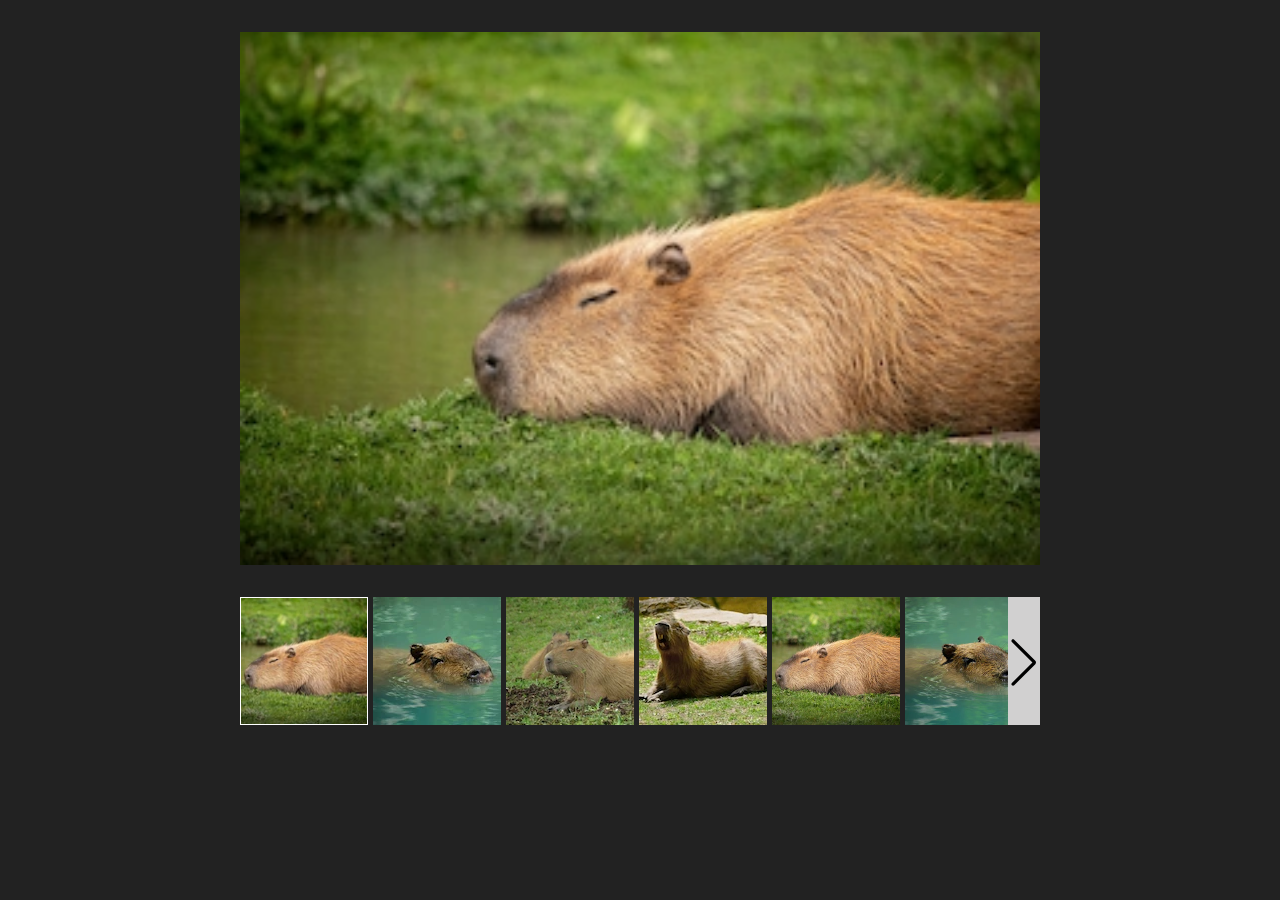
<file: experiment.html>
<!doctype html>
<html lang="en">
  <head>
    <meta charset="UTF-8" />
    <meta name="viewport" content="width=device-width, initial-scale=1.0" />
    <title>Swiper Slider</title>
    <link rel="stylesheet" href="swiper/swiper-bundle.min.css" />
    <script defer src="swiper/swiper-bundle.min.js"></script>
    <link rel="stylesheet" href="styles.css" />
    <script defer src="main.js"></script>
  </head>
  <body>
    <main>
      <div class="capybara-slider">
        <div class="capybara-slider__main swiper">
          <div class="swiper-wrapper">
            <div class="swiper-slide">
              <img
                src="images/capybara1-300w.webp"
                alt=""
                class="capybara-slider__image"
              />
            </div>
            <div class="swiper-slide">
              <img
                src="images/capybara2-300w.webp"
                alt=""
                loading="lazy"
                class="capybara-slider__image"
              />
              />
              <div
                class="swiper-lazy-preloader swiper-lazy-preloader-white"
              ></div>
            </div>
            <div class="swiper-slide">
              <img
                src="images/capybara3-300w.webp"
                alt=""
                loading="lazy"
                class="capybara-slider__image"
              />
              <div
                class="swiper-lazy-preloader swiper-lazy-preloader-white"
              ></div>
            </div>
            <div class="swiper-slide">
              <img
                src="images/capybara4-300w.webp"
                alt=""
                loading="lazy"
                class="capybara-slider__image"
              />
              <div
                class="swiper-lazy-preloader swiper-lazy-preloader-white"
              ></div>
            </div>
            <div class="swiper-slide">
              <img
                src="images/capybara1-1600w.webp"
                alt=""
                loading="lazy"
                class="capybara-slider__image"
              />
              <div
                class="swiper-lazy-preloader swiper-lazy-preloader-white"
              ></div>
            </div>
            <div class="swiper-slide">
              <img
                src="images/capybara2-1600w.webp"
                alt=""
                loading="lazy"
                class="capybara-slider__image"
              />
              <div
                class="swiper-lazy-preloader swiper-lazy-preloader-white"
              ></div>
            </div>
            <div class="swiper-slide">
              <img
                src="images/capybara3-1600w.webp"
                alt=""
                loading="lazy"
                class="capybara-slider__image"
              />
              <div
                class="swiper-lazy-preloader swiper-lazy-preloader-white"
              ></div>
            </div>
            <div class="swiper-slide">
              <img
                src="images/capybara4-1600w.webp"
                alt=""
                loading="lazy"
                class="capybara-slider__image"
              />
              <div
                class="swiper-lazy-preloader swiper-lazy-preloader-white"
              ></div>
            </div>
          </div>
        </div>
      </div>
      <div class="capybara-slider__thumbs swiper">
        <div class="swiper-wrapper">
          <div class="capybara-slider__thumb swiper-slide">
            <img
              src="images/capybara1-thumb.webp"
              alt=""
              class="capybara-slider__image"
            />
          </div>
          <div class="swiper-slide">
            <img
              src="images/capybara2-thumb.webp"
              alt=""
              class="capybara-slider__image"
            />
          </div>
          <div class="swiper-slide">
            <img
              src="images/capybara3-thumb.webp"
              alt=""
              class="capybara-slider__image"
            />
          </div>
          <div class="swiper-slide">
            <img
              src="images/capybara4-thumb.webp"
              alt=""
              class="capybara-slider__image"
            />
          </div>
          <div class="swiper-slide">
            <img
              src="images/capybara1-thumb-@2x.webp"
              alt=""
              class="capybara-slider__image"
              loading="lazy"
            />
            <div
              class="swiper-lazy-preloader swiper-lazy-preloader-white"
            ></div>
          </div>
          <div class="swiper-slide">
            <img
              src="images/capybara2-thumb-@2x.webp"
              alt=""
              class="capybara-slider__image"
              loading="lazy"
            />
            <div
              class="swiper-lazy-preloader swiper-lazy-preloader-white"
            ></div>
          </div>
          <div class="swiper-slide">
            <img
              src="images/capybara3-thumb-@2x.webp"
              alt=""
              class="capybara-slider__image"
              loading="lazy"
            />
            <div
              class="swiper-lazy-preloader swiper-lazy-preloader-white"
            ></div>
            <div></div>
          </div>
          <div class="swiper-slide">
            <img
              src="images/capybara4-thumb-@2x.webp"
              alt=""
              class="capybara-slider__image"
              loading="lazy"
            />
            <div
              class="swiper-lazy-preloader swiper-lazy-preloader-white"
            ></div>
          </div>
        </div>
        <div
          class="capybara-slider__thumb-button-prev swiper-button-prev"
        ></div>
        <div
          class="capybara-slider__thumb-button-next swiper-button-next"
        ></div>
      </div>
    </main>
  </body>
</html>
</file>
<file: styles.css>
/* Mini reset */
* {
  box-sizing: border-box;
  margin: 0;
  padding: 0;
}

body {
  font-family: Verdana, Geneva, Tahoma, sans-serif;
  background-color: rgb(34, 34, 34);
  display: flex;
  flex-direction: column;
  align-items: center;
  min-height: 100dvh;
  min-width: 0;
}

.capybara-slider__main {
  width: 50rem;
  aspect-ratio: 3 / 2;
  margin-top: 2rem;
  margin-bottom: 2rem;
  -webkit-user-drag: none;
  -webkit-user-select: none;
  user-select: none;
}

.capybara-slider__thumbs {
  width: 50rem;
  height: 8rem;
  -webkit-user-drag: none;
  -webkit-user-select: none;
  user-select: none;
}

/* Slides from the thumbnails slider */
.capybara-slider__thumbs .swiper-slide {
  width: 8rem;
  height: 100%;
  cursor: pointer;
}

/* All capybara images (from both sliders) */
.capybara-slider__image {
  object-fit: cover;
  width: 100%;
  height: 100%;
}

/* Styles for the nav buttons */
.capybara-slider__thumbs .swiper-button-prev,
.capybara-slider__thumbs .swiper-button-next {
  top: 0;
  height: 100%;
  width: 2rem;
  padding: 0.2rem;
  margin-top: 0;
  background-color: rgb(209, 208, 208);
  color: black;
}
.capybara-slider__thumbs .swiper-button-prev {
  left: 0;
}
.capybara-slider__thumbs .swiper-button-next {
  right: 0;
}

/* Hide the nav button when the slider is scrolled to the edge (by default there
was only opacity: 0.35;) */
.capybara-slider__thumbs .swiper-button-disabled {
  display: none;
}

/* Highlight for the active thumbs slide */
.capybara-slider__thumbs .swiper-slide-thumb-active {
  border: 1px solid white;
}

@media (max-width: 52em) {
  .capybara-slider__main {
    width: 90vw;
  }
  .capybara-slider__thumbs {
    width: 90vw;
  }
}

@media (max-width: 31em) {
  .capybara-slider__thumbs .swiper-button-prev,
  .capybara-slider__thumbs .swiper-button-next {
    width: 1.5rem;
  }
}
</file>
